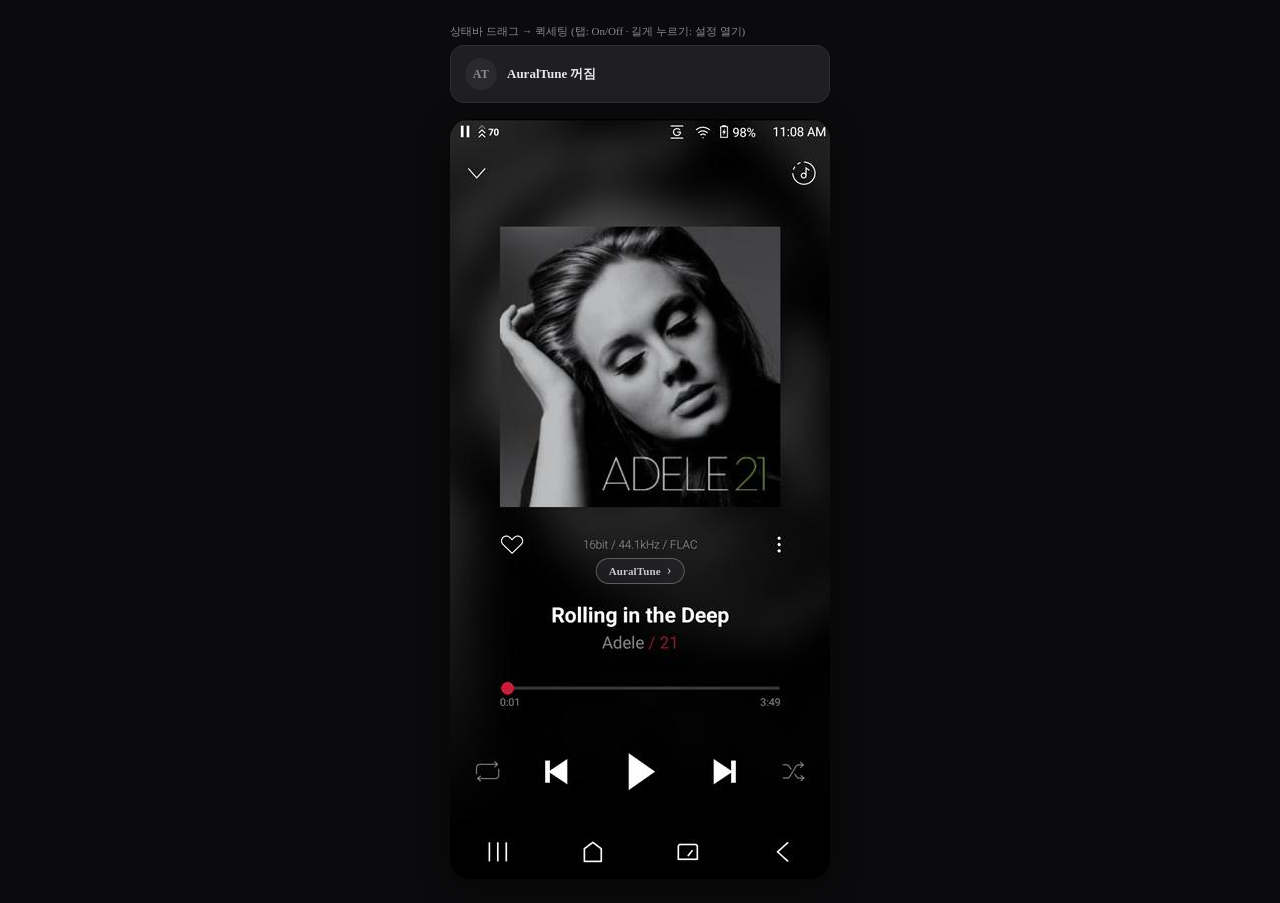
<file: AuralTune_mockup.html>
<!DOCTYPE html>
<html lang="ko">
<head>
<meta charset="utf-8">
<meta name="viewport" content="width=device-width,initial-scale=1">
<title>Aural Tune 개발 목업 (Patrick)</title>
</head>
<body style="margin:0;background:#0b0b0d;">
<div style="display:flex;flex-direction:column;align-items:center;gap:16px;padding:24px;background:var(--surface-1,#0b0b0d);">
  <div style="width:380px;">
    <div style="font-size:11px;color:#8a8a90;margin-bottom:6px;">상태바 드래그 → 퀵세팅 (탭: On/Off · 길게 누르기: 설정 열기)</div>
    <div id="qsTile" onmousedown="qsPointerDown()" onmouseup="qsPointerUp()" ontouchstart="qsPointerDown()" ontouchend="qsPointerUp()" style="display:flex;align-items:center;gap:10px;background:#1f1f22;border:1px solid #303034;border-radius:14px;padding:12px 14px;cursor:pointer;user-select:none;">
      <div id="qsTileIcon" style="width:32px;height:32px;border-radius:50%;display:flex;align-items:center;justify-content:center;background:#2a2a2e;flex-shrink:0;">
        <span id="qsIcon" style="font-size:12px;color:#8a8a90;font-weight:700;letter-spacing:.02em;">AT</span>
      </div>
      <div>
        <div id="qsLabel" style="font-size:13px;color:#e8e8ea;font-weight:600;">AuralTune 꺼짐</div>
      </div>
    </div>
  </div>

  <div style="width:380px;position:relative;">
    <div id="screenHome" style="position:relative;width:380px;border-radius:20px;overflow:hidden;box-shadow:0 8px 30px rgba(0,0,0,0.5);">
      <img src="[data-uri]" style="width:100%;display:block;" />
      <div id="auralBadge" onclick="openSettings('home')" style="position:absolute;left:50%;top:439px;transform:translateX(-50%);cursor:pointer;display:flex;align-items:center;gap:6px;padding:5px 12px;border-radius:999px;white-space:nowrap;background:rgba(40,40,44,0.55);border:1px solid rgba(255,255,255,0.28);transition:background .18s ease,border-color .18s ease;">
        <span id="badgeText" style="font-size:11px;color:#c9c9ce;font-weight:600;letter-spacing:.01em;">AuralTune</span>
        <span id="badgeIcon" style="font-size:14px;color:#c9c9ce;line-height:1;">›</span>
      </div>
    </div>

    <div id="screenSettings" style="display:none;width:380px;min-height:600px;border-radius:20px;overflow:hidden;box-shadow:0 8px 30px rgba(0,0,0,0.5);background:#151517;">
      <div style="padding:20px 20px 28px;">
        <div style="display:flex;align-items:center;gap:10px;margin-bottom:20px;">
          <span onclick="goBackFromSettings()" role="button" aria-label="뒤로" style="font-size:22px;color:#e8e8ea;cursor:pointer;padding:4px 10px 4px 2px;line-height:1;user-select:none;">‹</span>
          <span style="font-size:13px;color:#8a8a90;">설정</span>
          <span aria-hidden="true" style="font-size:12px;color:#5a5a60;">›</span>
          <span style="font-size:16px;color:#e8e8ea;font-weight:600;">AuralTune</span>
          <!-- 1단계(선택 후 바로 청취) ↔ 2단계(튜닝) 전환 — 프로파일이 있을 때만 노출 -->
          <button id="tuningToggleBtn" onclick="toggleEditMode()" style="display:none;margin-left:auto;padding:6px 12px;border-radius:8px;border:1px solid #303034;background:#1f1f22;color:#c9c9ce;font-size:12px;font-weight:600;cursor:pointer;">튜닝</button>
        </div>

        <div id="searchArea" style="position:relative;margin-bottom:6px;">
          <div id="searchBox" onclick="toggleSearchList()" style="display:flex;align-items:center;gap:8px;background:#1f1f22;border:1px solid #303034;border-radius:12px;padding:10px 14px;cursor:pointer;">
            <span aria-hidden="true" style="font-size:13px;color:#8a8a90;">⌕</span>
            <span id="searchText" style="font-size:13px;color:#8a8a90;">헤드폰 또는 프로파일 검색</span>
          </div>
          <div id="searchList" style="display:none;position:absolute;left:0;right:0;top:44px;z-index:5;background:#232326;border:1px solid #303034;border-radius:12px;overflow:hidden;">
            <div onclick="selectProfile('JH Audio Roxanne')" style="padding:10px 14px;font-size:13px;color:#e8e8ea;cursor:pointer;border-bottom:1px solid #2a2a2e;">JH Audio Roxanne</div>
            <div onclick="selectProfile('Sennheiser HD650')" style="padding:10px 14px;font-size:13px;color:#e8e8ea;cursor:pointer;border-bottom:1px solid #2a2a2e;">Sennheiser HD650</div>
            <div onclick="selectProfile(null)" style="padding:10px 14px;font-size:13px;color:#8a8a90;cursor:pointer;">원음 (Off)</div>
          </div>
        </div>

        <div style="background:#1a1a1d;border:1px solid #2a2a2e;border-radius:14px;padding:14px;margin:14px 0 4px;">
          <svg id="eqGraph" viewBox="0 0 340 120" style="width:100%;height:120px;display:block;">
            <line x1="0" y1="60" x2="340" y2="60" stroke="#3a3a3f" stroke-width="1" stroke-dasharray="3,3" />
            <path id="autoCurve" d="" fill="none" stroke="#6a6a70" stroke-width="1.5" stroke-dasharray="4,3" style="display:none;" />
            <path id="tunedCurve" d="" fill="none" stroke="#d62839" stroke-width="2" style="display:none;" />
          </svg>
        </div>
        <div id="emptyGraphHint" style="font-size:11px;color:#8a8a90;text-align:center;margin-bottom:6px;">프로파일을 선택하면 보정 커브가 표시됩니다</div>
        <div id="graphLegend" style="display:none;font-size:10px;color:#8a8a90;text-align:center;margin-bottom:10px;">실선 = 편집본 · 회색 점선 = 원본</div>

        <div id="tuneArea" style="display:none;">
          <!-- 1단계: Easy ↔ Pro -->
          <div style="display:flex;background:#1f1f22;border-radius:10px;padding:3px;margin-bottom:10px;">
            <button id="modeEasyBtn" onclick="setUiMode('easy')" style="flex:1;padding:8px;border:none;border-radius:8px;background:#d62839;color:#fff;font-size:12px;font-weight:600;cursor:pointer;">Easy</button>
            <button id="modeProBtn" onclick="setUiMode('pro')" style="flex:1;padding:8px;border:none;border-radius:8px;background:transparent;color:#c9c9ce;font-size:12px;font-weight:600;cursor:pointer;">Pro</button>
          </div>

          <!-- Easy = 톤 모드(EqMode.TONE). 다른 모드와 동일하게 base(원본/불러온 커스텀)→
               draft(임시 편집)→저장(커스텀) 구조를 따른다 — "얹기" 개념 노출 없음. -->
          <div id="easyPanel">
            <div id="toneRows"></div>
            <div style="display:flex;gap:8px;margin-top:12px;">
              <button onclick="resetTone()" style="flex:1;padding:8px;border-radius:10px;border:1px solid #303034;background:#1f1f22;color:#c9c9ce;font-size:12px;cursor:pointer;">초기화</button>
              <button onclick="saveTone()" style="flex:1;padding:8px;border-radius:10px;border:1px solid #303034;background:#1f1f22;color:#c9c9ce;font-size:12px;cursor:pointer;">저장하기</button>
              <button onclick="toggleToneList()" style="padding:8px 10px;border-radius:10px;border:1px solid #303034;background:#1f1f22;color:#c9c9ce;font-size:12px;cursor:pointer;">불러오기 ▾</button>
            </div>
            <div id="toneList" style="display:none;margin-top:8px;background:#1f1f22;border:1px solid #303034;border-radius:10px;overflow:hidden;"></div>
          </div>

          <!-- Pro -->
          <div id="proPanel" style="display:none;">
            <!-- 2단계: 그래픽 ↔ 파라메트릭 -->
            <div style="display:flex;background:#1f1f22;border-radius:10px;padding:3px;margin-bottom:10px;">
              <button id="proGraphicBtn" onclick="setProMode('graphic')" style="flex:1;padding:7px;border:none;border-radius:8px;background:#d62839;color:#fff;font-size:12px;font-weight:600;cursor:pointer;">그래픽</button>
              <button id="proParametricBtn" onclick="setProMode('parametric')" style="flex:1;padding:7px;border:none;border-radius:8px;background:transparent;color:#c9c9ce;font-size:12px;font-weight:600;cursor:pointer;">파라메트릭</button>
            </div>

            <!-- 그래픽 = EqMode.GRAPHIC(고정 20밴드). Easy/파라메트릭과 동일한
                 base→draft→저장(커스텀) 구조 — "얹기" 개념 노출 없음. -->
            <div id="graphicPanel">
              <!-- 화면 폭 안에서 페이지 단위로 넘기는 구조(가로 스크롤 없음) — 방송/오디오
                   튜닝 장비의 세로 페이더를, 고정된 화면 폭에 맞춰 여러 페이지로 나눈 것. -->
              <div style="display:flex;align-items:center;gap:4px;">
                <span onclick="setGraphicPage(-1)" style="font-size:18px;color:#8a8a90;cursor:pointer;padding:8px 6px;user-select:none;">‹</span>
                <div id="graphicFaders" ontouchstart="onGraphicTouchStart(event)" ontouchend="onGraphicTouchEnd(event)" style="display:flex;justify-content:space-around;flex:1;overflow:hidden;"></div>
                <span onclick="setGraphicPage(1)" style="font-size:18px;color:#8a8a90;cursor:pointer;padding:8px 6px;user-select:none;">›</span>
              </div>
              <div id="graphicPageDots" style="display:flex;justify-content:center;gap:6px;margin:6px 0 10px;"></div>
              <div style="display:flex;gap:8px;">
                <button onclick="resetGraphic()" style="flex:1;padding:8px;border-radius:10px;border:1px solid #303034;background:#1f1f22;color:#c9c9ce;font-size:12px;cursor:pointer;">초기화</button>
                <button onclick="saveGraphic()" style="flex:1;padding:8px;border-radius:10px;border:1px solid #303034;background:#1f1f22;color:#c9c9ce;font-size:12px;cursor:pointer;">저장하기</button>
                <button onclick="toggleGraphicList()" style="padding:8px 10px;border-radius:10px;border:1px solid #303034;background:#1f1f22;color:#c9c9ce;font-size:12px;cursor:pointer;">불러오기 ▾</button>
              </div>
              <div id="graphicList" style="display:none;margin-top:8px;background:#1f1f22;border:1px solid #303034;border-radius:10px;overflow:hidden;"></div>
            </div>

            <!-- 파라메트릭 = EqMode.PARAMETRIC. 이제 다른 두 모드와 동일한 base→draft→
                 저장(커스텀) 구조 하나만 쓴다 — 예전에 있던 얹기/직접수정 토글은 제거. -->
            <div id="parametricPanel" style="display:none;">
              <!-- 그래픽과 같은 이유로 페이지 단위로 넘긴다(밴드 개수가 가변이라 페이지 수도 매번 다시 계산됨) -->
              <div style="display:flex;align-items:center;gap:4px;">
                <span onclick="setParamPage(-1)" style="font-size:18px;color:#8a8a90;cursor:pointer;padding:8px 4px;user-select:none;">‹</span>
                <div id="paramBandStrip" ontouchstart="onParamTouchStart(event)" ontouchend="onParamTouchEnd(event)" style="display:flex;justify-content:space-around;flex:1;padding:6px 0;overflow:hidden;"></div>
                <span onclick="setParamPage(1)" style="font-size:18px;color:#8a8a90;cursor:pointer;padding:8px 4px;user-select:none;">›</span>
              </div>
              <div id="paramPageDots" style="display:flex;justify-content:center;gap:6px;margin:6px 0 10px;"></div>
              <div style="display:flex;gap:8px;">
                <button onclick="resetParam()" style="flex:1;padding:8px;border-radius:10px;border:1px solid #303034;background:#1f1f22;color:#c9c9ce;font-size:12px;cursor:pointer;">초기화</button>
                <button onclick="saveParam()" style="flex:1;padding:8px;border-radius:10px;border:1px solid #303034;background:#1f1f22;color:#c9c9ce;font-size:12px;cursor:pointer;">저장하기</button>
                <button onclick="toggleParamList()" style="padding:8px 10px;border-radius:10px;border:1px solid #303034;background:#1f1f22;color:#c9c9ce;font-size:12px;cursor:pointer;">불러오기 ▾</button>
              </div>
              <div id="paramList" style="display:none;margin-top:8px;background:#1f1f22;border:1px solid #303034;border-radius:10px;overflow:hidden;"></div>
            </div>
          </div>
        </div>
      </div>
    </div>
  </div>
</div>

<script>
let auralOn = false;
let selectedProfileName = null;
let cameFrom = 'home';

// ── 그래프 근사 유틸(목업 한정 — 실제 바이쿼드 연산이 아니라 모양만 근사) ──────
// 105Hz/300Hz/1kHz/4kHz/10kHz — Olive(2022) Figure 4의 Harman 타깃 형태를 딴,
// "이 헤드폰의 원본 보정" 근사 앵커.
const baseAnchors = [[105,2],[300,0],[1000,0],[4000,6],[10000,-2]];

function dbToY(db){ return Math.max(0, Math.min(120, 60 - db*6)); }
function catmullRomToBezier(pts){
  let d = 'M '+pts[0][0].toFixed(1)+' '+pts[0][1].toFixed(1);
  for(let i=0;i<pts.length-1;i++){
    const p0 = pts[i===0?i:i-1];
    const p1 = pts[i];
    const p2 = pts[i+1];
    const p3 = pts[i+2<pts.length?i+2:i+1];
    const c1x = p1[0]+(p2[0]-p0[0])/6;
    const c1y = p1[1]+(p2[1]-p0[1])/6;
    const c2x = p2[0]-(p3[0]-p1[0])/6;
    const c2y = p2[1]-(p3[1]-p1[1])/6;
    d += ' C '+c1x.toFixed(1)+' '+c1y.toFixed(1)+', '+c2x.toFixed(1)+' '+c2y.toFixed(1)+', '+p2[0].toFixed(1)+' '+p2[1].toFixed(1);
  }
  return d;
}
function xForFreq(hz){
  const lo = Math.log10(20), hi = Math.log10(20000);
  return 10 + (330-10) * (Math.log10(hz)-lo)/(hi-lo);
}
function baseGainAt(hz){
  if(hz <= baseAnchors[0][0]) return baseAnchors[0][1];
  const last = baseAnchors[baseAnchors.length-1];
  if(hz >= last[0]) return last[1];
  for(let i=0;i<baseAnchors.length-1;i++){
    const [f0,g0] = baseAnchors[i], [f1,g1] = baseAnchors[i+1];
    if(hz>=f0 && hz<=f1){
      const t = (Math.log10(hz)-Math.log10(f0))/(Math.log10(f1)-Math.log10(f0));
      return g0 + (g1-g0)*t;
    }
  }
  return 0;
}
// 밴드 타입별 "그럴듯한 모양" 근사 — LS/HS는 시그모이드형 쉘프, PEAKING은
// Q가 커질수록 좁아지는 로그-주파수 종형 곡선.
function bandContributionAt(band, hz){
  const ratio = hz / band.freq;
  if(band.type === 'LS'){
    const s = Math.pow(ratio, 2*band.q);
    return band.gain / (1+s);
  }
  if(band.type === 'HS'){
    const s = Math.pow(ratio, 2*band.q);
    return band.gain * s / (1+s);
  }
  const oct = Math.log2(ratio);
  return band.gain * Math.exp(-(oct*oct) * (0.5 + band.q));
}
const GRAPH_FREQS = [20,31,50,80,125,200,315,500,800,1250,2000,3150,5000,8000,12500,20000];

// ── 공용 편집 모델(3개 모드 전부 동일) ───────────────────────────────────────
// base   = 이번 편집 세션이 시작된 지점(reset이 돌아갈 곳) — "진짜 원본"이거나
//          "불러온 커스텀의 마지막 저장값" 둘 중 하나.
// draft  = 지금 화면에서 만지고 있는 임시 편집 상태(메모리 — 실제 앱에서는
//          SharedPreferences/DataStore로 영속화되어 재부팅해도 복원된다).
// custom = "저장하기"를 눌러야 만들어지는, 이름 붙은 결과물. 목록에서 불러오면
//          그 커스텀이 새 base가 되어 계속 고칠 수 있다.
// isFromCustom = base가 "불러온 커스텀"인지 여부 — 초기화 시 질문이 1개(아니오)
//                또는 2개(예: 이 커스텀 값 vs 진짜 원본)가 되는 걸 가른다.
// editedIndex  = 지금 이어서 고치고 있는 커스텀의 인덱스(저장 시 새로 만들지
//                않고 덮어씀) — null이면 저장 시 새 항목을 만든다.

// ── ① Easy = EqMode.TONE — 고정 3밴드.
//    실제 AutoEqViewModel.toneSpecs(): LS 100Hz Q0.7(저음)·P 1kHz Q0.9(중음)·HS 10kHz Q0.7(고음). ──
const TONE_BANDS = [
  {label:'저음', type:'LS', freq:100, q:0.7},
  {label:'중음', type:'P', freq:1000, q:0.9},
  {label:'고음', type:'HS', freq:10000, q:0.7},
];
let toneGains = [0,0,0];
let toneBase = [0,0,0];
let toneIsFromCustom = false;
let toneEditedIndex = null;
let toneCustoms = [];

// ── ② Pro·그래픽 = EqMode.GRAPHIC — 고정 20밴드(로그 스케일).
//    실제 GraphicEqBands: f_i = 20*1000^(i/19), 전 밴드 공용 크로스오버 Q. ──
const GRAPHIC_COUNT = 20;
const GRAPHIC_FREQS = Array.from({length:GRAPHIC_COUNT}, (_,i)=> 20*Math.pow(1000, i/(GRAPHIC_COUNT-1)));
const GRAPHIC_Q = 1.0;
let graphicGains = new Array(GRAPHIC_COUNT).fill(0);
let graphicBase = new Array(GRAPHIC_COUNT).fill(0);
let graphicIsFromCustom = false;
let graphicEditedIndex = null;
let graphicCustoms = [];

// ── ③ Pro·파라메트릭 = EqMode.PARAMETRIC — 자유 배치 밴드(최대 10개, AutoEqProfile.MAX_FILTERS). ──
const PARAM_MAX_BANDS = 10;

// "진짜 원본" — 지금 활성 헤드폰의 실제 보정 밴드 스냅샷(예시 데이터). 이미
// 다운로드돼 있는 실제 보정값(0dB 평탄이 아님) — baseAnchors([105,2],[300,0],
// [1000,0],[4000,6],[10000,-2])와 같은 모양. 편집은 이 값을 그대로 불러와서
// 시작해야 한다 — "원본을 고치는 것"인데 평탄한 무보정에서 출발하면 말이 안 된다.
// 초기화의 "진짜 원본으로" 선택지가 항상 돌아갈 수 있는 불변의 기준점이기도 하다.
const ORIGINAL_PROFILE_BANDS = [
  {type:'LS', freq:105, q:0.7, gain:2},
  {type:'P', freq:300, q:1.0, gain:0},
  {type:'P', freq:1000, q:1.2, gain:0},
  {type:'P', freq:4000, q:1.0, gain:6},
  {type:'HS', freq:10000, q:0.7, gain:-2},
];
let paramBase = null;   // 이번 편집 세션의 시작점(base) — reset이 돌아갈 지점
let paramDraft = null;  // 작업 중인 편집본(복사본)
let paramIsFromCustom = false;
let paramEditedIndex = null;
let paramCustoms = [];  // 저장된 커스텀 프로파일 목록

let uiMode = 'easy';     // 'easy' | 'pro'
let proMode = 'graphic'; // 'graphic' | 'parametric'

function formatFreq(hz){
  return hz >= 1000 ? (hz/1000).toFixed(1)+'kHz' : hz.toFixed(0)+'Hz';
}

// ── 그래프: Easy/그래픽은 고정 그리드 게인을 원본 위에 수치로 더해 근사하고,
//    파라메트릭은 밴드 자체가 곧 편집본이라 base/draft를 각각 그대로 합성한다.
//    (결과 커브는 두 방식이 수학적으로 동일 — "얹기"였던 시절과 그림은 안 바뀐다.) ──
function currentOverlayContribAt(hz){
  if(uiMode === 'easy'){
    return TONE_BANDS.reduce((s,spec,i)=> s + bandContributionAt({type:spec.type, freq:spec.freq, q:spec.q, gain:toneGains[i]}, hz), 0);
  }
  if(uiMode === 'pro' && proMode === 'graphic'){
    let s = 0;
    for(let i=0;i<GRAPHIC_COUNT;i++) s += bandContributionAt({type:'P', freq:GRAPHIC_FREQS[i], q:GRAPHIC_Q, gain:graphicGains[i]}, hz);
    return s;
  }
  return 0; // 파라메트릭은 아래 redrawGraphs()에서 base/draft로 직접 계산한다.
}
function redrawGraphs(){
  let autoPts, tunedPts;
  if(uiMode === 'pro' && proMode === 'parametric' && paramDraft){
    // 편집본(실선)=지금 밴드 자체의 합성, 원본(점선)=이번 편집이 시작된 스냅샷(base)의 합성.
    autoPts = GRAPH_FREQS.map(f => [xForFreq(f), dbToY(paramBase.reduce((s,b)=>s+bandContributionAt(b,f),0))]);
    tunedPts = GRAPH_FREQS.map(f => [xForFreq(f), dbToY(paramDraft.reduce((s,b)=>s+bandContributionAt(b,f),0))]);
  } else {
    // Easy/그래픽: 원본(점선)=이 헤드폰의 실제 보정, 편집본(실선)=원본+지금 조정값.
    autoPts = GRAPH_FREQS.map(f => [xForFreq(f), dbToY(baseGainAt(f))]);
    tunedPts = GRAPH_FREQS.map(f => [xForFreq(f), dbToY(baseGainAt(f) + currentOverlayContribAt(f))]);
  }
  document.getElementById('autoCurve').setAttribute('d', catmullRomToBezier(autoPts));
  document.getElementById('tunedCurve').setAttribute('d', catmullRomToBezier(tunedPts));
}

function updateBadge(){
  const badge = document.getElementById('auralBadge');
  const text = document.getElementById('badgeText');
  const icon = document.getElementById('badgeIcon');
  if(auralOn && selectedProfileName){
    badge.style.background = 'rgba(214,40,57,0.92)';
    badge.style.borderColor = 'rgba(214,40,57,0.92)';
    text.textContent = 'auraltune - ' + selectedProfileName;
    text.style.color = '#fff';
    icon.style.color = '#fff';
  } else {
    badge.style.background = 'rgba(40,40,44,0.55)';
    badge.style.borderColor = 'rgba(255,255,255,0.28)';
    text.textContent = 'AuralTune';
    text.style.color = '#c9c9ce';
    icon.style.color = '#c9c9ce';
  }
}

function updateQsTile(){
  const label = document.getElementById('qsLabel');
  const icon = document.getElementById('qsIcon');
  const tileIcon = document.getElementById('qsTileIcon');
  if(auralOn && selectedProfileName){
    label.textContent = 'AuralTune 켜짐 · ' + selectedProfileName;
    icon.style.color = '#fff';
    tileIcon.style.background = '#d62839';
  } else {
    label.textContent = 'AuralTune 꺼짐';
    icon.style.color = '#8a8a90';
    tileIcon.style.background = '#2a2a2e';
  }
}

// 1단계(선택 후 바로 청취) ↔ 2단계(튜닝) — 프로파일 선택과는 별개의 상태.
// 튜닝 버튼을 눌러야만 검색창이 사라지고 그래프가 위로 올라오며 Easy/Pro가 나타난다.
let editMode = false;

function toggleEditMode(){
  editMode = !editMode;
  applyEditModeVisibility();
}
function applyEditModeVisibility(){
  const hasProfile = !!selectedProfileName;
  document.getElementById('searchArea').style.display = editMode ? 'none' : 'block';
  document.getElementById('tuneArea').style.display = (editMode && hasProfile) ? 'block' : 'none';
  document.getElementById('tuningToggleBtn').textContent = editMode ? '닫기' : '튜닝';
  if(editMode && hasProfile){
    renderAll(); // Easy/Pro 위젯을 다시 그리고, 그 끝에서 그래프도 함께 갱신한다.
  } else if(hasProfile){
    // 그래프는 튜닝 화면을 닫아도(1단계에서도) 항상 보이므로, 프로파일을 새로
    // 고르거나 닫기를 눌렀을 때도 매번 다시 그려야 한다 — 안 그러면 방금 닫은
    // 파라메트릭 편집 곡선이 새 프로파일을 골라도 화면에 그대로 남는다.
    redrawGraphs();
  }
}

function updateSettingsView(){
  const hasProfile = !!selectedProfileName;
  document.getElementById('autoCurve').style.display = hasProfile ? 'block' : 'none';
  document.getElementById('tunedCurve').style.display = hasProfile ? 'block' : 'none';
  document.getElementById('emptyGraphHint').style.display = hasProfile ? 'none' : 'block';
  document.getElementById('graphLegend').style.display = hasProfile ? 'block' : 'none';
  document.getElementById('tuningToggleBtn').style.display = hasProfile ? 'inline-block' : 'none';
  document.getElementById('searchText').textContent = hasProfile ? selectedProfileName : '헤드폰 또는 프로파일 검색';
  document.getElementById('searchText').style.color = hasProfile ? '#e8e8ea' : '#8a8a90';
  applyEditModeVisibility();
}

function showScreen(name){
  document.getElementById('screenHome').style.display = name==='home' ? 'block' : 'none';
  document.getElementById('screenSettings').style.display = name==='settings' ? 'block' : 'none';
}

function openSettings(from){
  cameFrom = from;
  document.getElementById('searchList').style.display = 'none';
  editMode = false; // 설정에 들어올 때는 항상 1단계(선택 후 바로 청취)부터.
  showScreen('settings');
  updateSettingsView();
}

function goBackFromSettings(){
  showScreen(cameFrom);
}

function toggleSearchList(){
  const list = document.getElementById('searchList');
  list.style.display = list.style.display === 'block' ? 'none' : 'block';
}

function selectProfile(name){
  document.getElementById('searchList').style.display = 'none';
  if(name === null){
    auralOn = false;
    selectedProfileName = null;
  } else {
    selectedProfileName = name;
    auralOn = true;
  }
  // 선택은 항상 "1단계: 선택 후 바로 청취"로 떨어진다 — 튜닝은 매번 다시 눌러서 들어간다.
  editMode = false;
  // 검색창에서 프로파일을 다시 읽어 들이는 것 = 3개 모드 전부 새 편집 세션을 시작하는 것.
  // 진짜 원본(DB)에서부터 다시 시작 — "진짜 원본이 필요하면 검색창에서 다시 불러오라"는
  // 사용자 확정 흐름. 이전 헤드폰에서 쓰던 튜닝값은 여기 남아있지 않다 — 그 값은 이전
  // 헤드폰의 보정 곡선을 전제로 맞춘 것이라, 새 헤드폰의 다른 보정 곡선 위에 그대로
  // 얹히면 의도치 않은 소리(예: 이미 저음이 충분한 헤드폰에 저음 부스트가 또 얹힘)가
  // 될 수 있다 — 조용히 넘어오는 것보다 원점에서 다시 튜닝하는 편이 안전하다.
  // (반대로 "불러오기"로 저장된 커스텀을 여는 경우는 이 리셋 대상이 아니다 —
  // loadToneCustom/loadGraphicCustom/loadParamCustom이 그 커스텀 자체를 새 base로
  // 설정한다. 거긴 "이전 헤드폰 값이 새 헤드폰에 몰래 남는" 상황이 아니라, 사용자가
  // 이름 붙여 저장해둔 특정 조합을 의도적으로 다시 불러오는 것이기 때문.)
  toneGains = [0,0,0]; toneBase = [0,0,0]; toneIsFromCustom = false; toneEditedIndex = null;
  graphicGains = new Array(GRAPHIC_COUNT).fill(0); graphicBase = graphicGains.slice();
  graphicIsFromCustom = false; graphicEditedIndex = null;
  paramBase = null; paramDraft = null; paramIsFromCustom = false; paramEditedIndex = null;
  updateSettingsView();
  updateBadge();
  updateQsTile();
}

// ── 1단계: Easy ↔ Pro ────────────────────────────────────────────────────
function setUiMode(mode){ uiMode = mode; renderAll(); }
// ── 2단계(Pro 안): 그래픽 ↔ 파라메트릭 ──────────────────────────────────
function setProMode(mode){
  proMode = mode;
  // 파라메트릭에 처음 들어오는 순간(이번 프로파일 선택 이후 아직 편집을 시작 안 했다면)
  // 진짜 원본에서 편집 세션을 새로 튼다 — 예전엔 "직접 수정" 토글을 눌러야만 이 시점이었지만,
  // 이제 파라메트릭은 항상 이 흐름 하나뿐이다.
  if(mode === 'parametric' && !paramDraft) startParamFromOriginal();
  renderAll();
}
// 그래픽과 같은 이유(가로/과도한 스크롤 지양)로 파라메트릭 밴드도 페이지 단위로 넘긴다.
// 밴드 개수가 가변이라 그래픽과 달리 페이지 수를 매번 다시 계산한다.
const PARAM_PAGE_SIZE = 3;
let paramPage = 0;
// "+ 밴드 추가" 타일도 페이지 그리드의 슬롯 하나를 차지하는 항목으로 계산해야 한다.
// 안 그러면 밴드 수가 PAGE_SIZE의 배수가 될 때마다 마지막 페이지가 실밴드로 꽉 차서
// 추가 타일이 4번째 항목으로 넘쳐 overflow:hidden 밖으로 잘려 사라진다(=더 못 추가).
function paramTotalSlots(){
  const bands = activeParamBands();
  return bands.length + (bands.length < paramMax() ? 1 : 0);
}
function paramPageCount(){
  return Math.max(1, Math.ceil(paramTotalSlots() / PARAM_PAGE_SIZE));
}
function setParamPage(delta){ goToParamPage(paramPage + delta); }
function goToParamPage(page){
  paramPage = clamp(page, 0, paramPageCount() - 1);
  renderParametric();
}
let paramTouchStartX = null;
function onParamTouchStart(e){ paramTouchStartX = e.touches[0].clientX; }
function onParamTouchEnd(e){
  if(paramTouchStartX === null) return;
  const dx = e.changedTouches[0].clientX - paramTouchStartX;
  if(dx > 40) setParamPage(-1);
  else if(dx < -40) setParamPage(1);
  paramTouchStartX = null;
}
function startParamFromOriginal(){
  // 이 편집 세션의 시작점(base) = 지금 활성 프로파일의 실제 보정 밴드 스냅샷(진짜 원본).
  paramBase = JSON.parse(JSON.stringify(ORIGINAL_PROFILE_BANDS));
  paramDraft = JSON.parse(JSON.stringify(ORIGINAL_PROFILE_BANDS));
  paramIsFromCustom = false;
  paramEditedIndex = null;
}

// ── 공용 초기화 흐름 — "버려도 되는지" + (불러온 커스텀에서 시작했다면) "어디로"
//    두 가지를 확인한다. isFromCustom=false면 되돌아갈 곳이 원본 하나뿐이라 질문 1개.
//    반환값: 'cancel' | 'base'(지금 이 세션의 base로) | 'original'(진짜 원본으로).
function confirmResetTarget(isFromCustom){
  if(!confirm('편집한 내용을 버리고 초기화할까요?')) return 'cancel';
  if(!isFromCustom) return 'original';
  return confirm('불러온 커스텀의 저장값으로 되돌릴까요?\n(취소를 누르면 이 헤드폰의 원본 보정으로 되돌립니다)')
    ? 'base' : 'original';
}

function renderAll(){
  setBtnActive('modeEasyBtn', uiMode==='easy');
  setBtnActive('modeProBtn', uiMode==='pro');
  document.getElementById('easyPanel').style.display = uiMode==='easy' ? 'block' : 'none';
  document.getElementById('proPanel').style.display = uiMode==='pro' ? 'block' : 'none';

  if(uiMode === 'pro'){
    setBtnActive('proGraphicBtn', proMode==='graphic');
    setBtnActive('proParametricBtn', proMode==='parametric');
    document.getElementById('graphicPanel').style.display = proMode==='graphic' ? 'block' : 'none';
    document.getElementById('parametricPanel').style.display = proMode==='parametric' ? 'block' : 'none';
  }

  if(uiMode==='easy') renderTone();
  if(uiMode==='pro' && proMode==='graphic') renderGraphic();
  if(uiMode==='pro' && proMode==='parametric') renderParametric();
  redrawGraphs();
}
function setBtnActive(id, active){
  const el = document.getElementById(id);
  el.style.background = active ? '#d62839' : 'transparent';
  el.style.color = active ? '#fff' : '#c9c9ce';
}

// ── ① Easy(톤) ────────────────────────────────────────────────────────────
function renderTone(){
  document.getElementById('toneRows').innerHTML = TONE_BANDS.map((spec,i) => (
    '<div style="margin-bottom:14px;">'
    + '<div style="display:flex;justify-content:space-between;align-items:baseline;margin-bottom:4px;">'
    + '<span style="font-size:12px;color:#e8e8ea;font-weight:600;">'+spec.label+' <span style="font-size:10px;color:#8a8a90;font-weight:400;">'+formatFreq(spec.freq)+' · Q '+spec.q.toFixed(1)+'</span></span>'
    + '<span id="toneVal'+i+'" style="font-size:12px;color:#d62839;font-weight:600;">'+(toneGains[i]>0?'+':'')+toneGains[i]+'dB</span>'
    + '</div>'
    + '<input type="range" min="-12" max="12" value="'+toneGains[i]+'" step="1" oninput="onToneChange('+i+', this.value)" style="width:100%;" />'
    + '</div>'
  )).join('');
}
function onToneChange(i, val){
  toneGains[i] = parseFloat(val);
  const v = document.getElementById('toneVal'+i);
  if(v) v.textContent = (toneGains[i]>0?'+':'')+toneGains[i]+'dB';
  redrawGraphs();
}
function resetTone(){
  const target = confirmResetTarget(toneIsFromCustom);
  if(target === 'cancel') return;
  if(target === 'original'){
    toneGains = [0,0,0];
    toneBase = [0,0,0];
    toneIsFromCustom = false;
    toneEditedIndex = null;
  } else {
    toneGains = toneBase.slice();
  }
  renderTone(); redrawGraphs();
}
function saveTone(){
  if(toneEditedIndex !== null){
    // 이어서 고치던 커스텀 — 덮어쓴다(이름은 그대로).
    toneCustoms[toneEditedIndex].gains = toneGains.slice();
  } else {
    const name = prompt('저장할 이름을 입력하세요', (selectedProfileName||'내') + ' 커스텀 ' + (toneCustoms.length+1));
    if(!name) return;
    toneCustoms.push({name, gains: toneGains.slice()});
    toneEditedIndex = toneCustoms.length - 1;
  }
  // 저장한 지점이 이제부터 이 세션의 base — 초기화하면 여기로(또는 진짜 원본으로) 돌아간다.
  toneBase = toneGains.slice();
  toneIsFromCustom = true;
}
function loadToneCustom(i){
  toneGains = toneCustoms[i].gains.slice();
  toneBase = toneGains.slice();
  toneIsFromCustom = true;
  toneEditedIndex = i;
  renderTone(); redrawGraphs();
  document.getElementById('toneList').style.display = 'none';
}
function toggleToneList(){
  const list = document.getElementById('toneList');
  if(list.style.display !== 'block') renderPresetList('toneList', toneCustoms, 'loadToneCustom');
  else list.style.display = 'none';
}

// ── ② Pro·그래픽 ──────────────────────────────────────────────────────────
// 방송/오디오 튜닝 장비의 "세로 페이더 여러 개를 나란히" 관례는 유지하되, 화면이
// 고정된 모바일에서는 20개를 가로로 계속 스크롤시키지 않고 5개씩 페이지로 나눠
// 넘긴다(ViewPager 개념 — 좌우 화살표 클릭 또는 스와이프).
const GRAPHIC_PAGE_SIZE = 5;
const GRAPHIC_PAGE_COUNT = Math.ceil(GRAPHIC_COUNT / GRAPHIC_PAGE_SIZE);
let graphicPage = 0;

function setGraphicPage(delta){
  goToGraphicPage(graphicPage + delta);
}
function goToGraphicPage(page){
  graphicPage = clamp(page, 0, GRAPHIC_PAGE_COUNT - 1);
  renderGraphic();
}
let graphicTouchStartX = null;
function onGraphicTouchStart(e){ graphicTouchStartX = e.touches[0].clientX; }
function onGraphicTouchEnd(e){
  if(graphicTouchStartX === null) return;
  const dx = e.changedTouches[0].clientX - graphicTouchStartX;
  if(dx > 40) setGraphicPage(-1);
  else if(dx < -40) setGraphicPage(1);
  graphicTouchStartX = null;
}
function renderGraphic(){
  const start = graphicPage * GRAPHIC_PAGE_SIZE;
  const end = Math.min(start + GRAPHIC_PAGE_SIZE, GRAPHIC_COUNT);
  let html = '';
  for(let i=start;i<end;i++){
    const g = graphicGains[i];
    html += '<div style="display:flex;flex-direction:column;align-items:center;width:56px;">'
      + '<span style="font-size:10px;color:#d62839;height:14px;">'+(g!==0?((g>0?'+':'')+g):'')+'</span>'
      + '<input type="range" min="-12" max="12" value="'+g+'" step="1" oninput="onGraphicChange('+i+', this.value)" style="width:130px;height:24px;transform:rotate(-90deg);margin:52px 0;" />'
      + '<span style="font-size:10px;color:#5a5a60;margin-top:6px;white-space:nowrap;">'+graphicLabel(GRAPHIC_FREQS[i])+'</span>'
      + '</div>';
  }
  document.getElementById('graphicFaders').innerHTML = html;
  document.getElementById('graphicPageDots').innerHTML = Array.from({length:GRAPHIC_PAGE_COUNT}, (_,p) => (
    '<span onclick="goToGraphicPage('+p+')" style="width:6px;height:6px;border-radius:50%;cursor:pointer;background:'+(p===graphicPage?'#d62839':'#3a3a3f')+';"></span>'
  )).join('');
}
function graphicLabel(hz){
  if(hz>=1000) return (hz/1000>=10 ? (hz/1000).toFixed(0) : (hz/1000).toFixed(1))+'k';
  return hz.toFixed(0);
}
function onGraphicChange(i, val){
  graphicGains[i] = parseFloat(val);
  redrawGraphs();
  const localIdx = i - graphicPage * GRAPHIC_PAGE_SIZE;
  const row = document.getElementById('graphicFaders').children[localIdx];
  if(row) row.firstElementChild.textContent = graphicGains[i]!==0 ? ((graphicGains[i]>0?'+':'')+graphicGains[i]) : '';
}
function resetGraphic(){
  const target = confirmResetTarget(graphicIsFromCustom);
  if(target === 'cancel') return;
  if(target === 'original'){
    graphicGains = new Array(GRAPHIC_COUNT).fill(0);
    graphicBase = graphicGains.slice();
    graphicIsFromCustom = false;
    graphicEditedIndex = null;
  } else {
    graphicGains = graphicBase.slice();
  }
  renderGraphic(); redrawGraphs();
}
function saveGraphic(){
  if(graphicEditedIndex !== null){
    graphicCustoms[graphicEditedIndex].gains = graphicGains.slice();
  } else {
    const name = prompt('저장할 이름을 입력하세요', (selectedProfileName||'내') + ' 커스텀 ' + (graphicCustoms.length+1));
    if(!name) return;
    graphicCustoms.push({name, gains: graphicGains.slice()});
    graphicEditedIndex = graphicCustoms.length - 1;
  }
  graphicBase = graphicGains.slice();
  graphicIsFromCustom = true;
}
function loadGraphicCustom(i){
  graphicGains = graphicCustoms[i].gains.slice();
  graphicBase = graphicGains.slice();
  graphicIsFromCustom = true;
  graphicEditedIndex = i;
  renderGraphic(); redrawGraphs();
  document.getElementById('graphicList').style.display = 'none';
}
function toggleGraphicList(){
  const list = document.getElementById('graphicList');
  if(list.style.display !== 'block') renderPresetList('graphicList', graphicCustoms, 'loadGraphicCustom');
  else list.style.display = 'none';
}

// ── ③ Pro·파라메트릭 — 다른 두 모드와 동일한 base→draft→저장(커스텀) 구조 하나만 쓴다. ──
function activeParamBands(){ return paramDraft; }
function paramMax(){ return PARAM_MAX_BANDS; }

function renderParametric(){
  const bands = activeParamBands();
  const max = paramMax();
  const totalSlots = paramTotalSlots(); // 실밴드 + (자리가 있으면) "+추가" 타일까지 포함한 슬롯 수.
  paramPage = clamp(paramPage, 0, paramPageCount() - 1);
  const start = paramPage * PARAM_PAGE_SIZE;
  const end = Math.min(start + PARAM_PAGE_SIZE, totalSlots);
  // 실제 커스텀 BandStrip과 동일한 세로 카드 — 게인은 그래픽 EQ와 같은 회전
  // 슬라이더(방송/오디오 장비의 세로 페이더 관례), 그 아래 주파수·Q는 +/- 스테퍼.
  // "+추가" 타일도 슬롯 하나(index === bands.length)로 취급해 페이지 안에서만 그린다 —
  // 그래야 페이지가 실밴드 3개로 꽉 찼을 때 타일이 4번째 항목으로 넘쳐 잘리지 않는다.
  let html = '';
  for(let i=start;i<end;i++){
    if(i < bands.length){
      const b = bands[i];
      html += '<div style="display:flex;flex-direction:column;align-items:center;width:100px;flex-shrink:0;">'
        + '<div style="display:flex;align-items:center;justify-content:space-between;width:100%;margin-bottom:4px;">'
        + '<span onclick="cycleParamType('+i+')" style="font-size:11px;color:#c9c9ce;cursor:pointer;text-decoration:underline dotted;">'+b.type+'</span>'
        + '<span onclick="removeParamBand('+i+')" style="font-size:12px;color:#8a8a90;cursor:pointer;padding:0 2px;">✕</span>'
        + '</div>'
        + stepperHtml('paramGain'+i, (b.gain>0?'+':'')+b.gain.toFixed(1)+'dB', 'stepParamGain('+i+',-1)', 'stepParamGain('+i+',1)', 88)
        + '<input type="range" min="-12" max="12" value="'+b.gain+'" step="0.1" oninput="onParamGainChange('+i+', this.value)" style="width:90px;height:20px;transform:rotate(-90deg);margin:34px 0;" />'
        + stepperHtml('paramFreq'+i, formatFreq(b.freq), 'stepParamFreq('+i+',false)', 'stepParamFreq('+i+',true)', 88)
        + '<div style="height:4px;"></div>'
        + stepperHtml('paramQ'+i, 'Q '+b.q.toFixed(2), 'stepParamQ('+i+',-1)', 'stepParamQ('+i+',1)', 88)
        + '</div>';
    } else {
      html += '<div onclick="addParamBand()" style="display:flex;flex-direction:column;align-items:center;justify-content:center;width:100px;flex-shrink:0;color:#8a8a90;font-size:11px;cursor:pointer;">'
        + '<span style="font-size:20px;line-height:1;margin-bottom:6px;">+</span>밴드 추가<br>('+bands.length+'/'+max+')</div>';
    }
  }
  document.getElementById('paramBandStrip').innerHTML = html;
  document.getElementById('paramPageDots').innerHTML = Array.from({length:paramPageCount()}, (_,p) => (
    '<span onclick="goToParamPage('+p+')" style="width:6px;height:6px;border-radius:50%;cursor:pointer;background:'+(p===paramPage?'#d62839':'#3a3a3f')+';"></span>'
  )).join('');
}
// 미니 +/- 스테퍼(주파수/Q/게인 공용) — 실제 커스텀 화면의 MiniStepper(ValueStepper)와 같은 역할.
function stepperHtml(valId, valueText, decFn, incFn, width){
  return '<span style="display:inline-flex;align-items:center;background:#1f1f22;border-radius:8px;width:'+width+'px;flex-shrink:0;">'
    + '<span onclick="'+decFn+'" style="width:16px;text-align:center;color:#8a8a90;cursor:pointer;font-size:11px;">−</span>'
    + '<span id="'+valId+'" style="flex:1;text-align:center;font-size:10px;color:#e8e8ea;">'+valueText+'</span>'
    + '<span onclick="'+incFn+'" style="width:16px;text-align:center;color:#8a8a90;cursor:pointer;font-size:11px;">+</span>'
    + '</span>';
}
function clamp(v, lo, hi){ return Math.max(lo, Math.min(hi, v)); }
// 드래그(슬라이더)는 값 텍스트만 갱신 — 버튼 클릭(주파수/Q/타입/추가/삭제)은 구조가 안 바뀌므로
// 전체 재렌더링해도 안전하다(포인터 캡처를 잃을 드래그 대상이 없음).
function onParamGainChange(i, val){
  activeParamBands()[i].gain = parseFloat(val);
  const g = activeParamBands()[i].gain;
  const v = document.getElementById('paramGain'+i);
  if(v) v.textContent = (g>0?'+':'')+g.toFixed(1)+'dB';
  redrawGraphs();
}
function stepParamGain(i, dir){
  const b = activeParamBands()[i];
  b.gain = clamp(Math.round((b.gain + dir*0.1)*10)/10, -12, 12);
  renderParametric(); redrawGraphs();
}
const FREQ_LOG_STEP = Math.pow(2, 1/6); // 6스텝/옥타브 — 실제 커스텀 화면과 동일한 배율.
function stepParamFreq(i, up){
  const b = activeParamBands()[i];
  b.freq = clamp(up ? b.freq*FREQ_LOG_STEP : b.freq/FREQ_LOG_STEP, 20, 20000);
  renderParametric(); redrawGraphs();
}
function stepParamQ(i, dir){
  const b = activeParamBands()[i];
  b.q = clamp(Math.round((b.q + dir*0.05)*100)/100, 0.1, 10);
  renderParametric(); redrawGraphs();
}
function cycleParamType(i){
  const order = ['P','LS','HS'];
  const b = activeParamBands()[i];
  b.type = order[(order.indexOf(b.type)+1) % order.length];
  renderParametric(); redrawGraphs();
}
function addParamBand(){
  if(activeParamBands().length >= paramMax()) return;
  activeParamBands().push({type:'P', freq:1000, q:1.0, gain:0});
  const newIndex = activeParamBands().length - 1;
  paramPage = Math.floor(newIndex / PARAM_PAGE_SIZE); // 방금 추가한 밴드가 있는 페이지로.
  renderParametric(); redrawGraphs();
}
function removeParamBand(i){
  activeParamBands().splice(i,1);
  renderParametric(); redrawGraphs();
}
function resetParam(){
  // base는 "진짜 순정 원본"일 수도, "불러온 내 커스텀의 마지막 저장값"일 수도 있다 —
  // 커스텀을 불러온 뒤에는 그 커스텀이 이 세션의 base 역할을 한다. 두 경우를 구분해
  // 물어보고("이 커스텀 값으로" vs "진짜 원본으로"), 정한 대로 draft를 되돌린다.
  const target = confirmResetTarget(paramIsFromCustom);
  if(target === 'cancel') return;
  if(target === 'original'){
    paramBase = JSON.parse(JSON.stringify(ORIGINAL_PROFILE_BANDS));
    paramDraft = JSON.parse(JSON.stringify(ORIGINAL_PROFILE_BANDS));
    paramIsFromCustom = false;
    paramEditedIndex = null;
  } else {
    paramDraft = JSON.parse(JSON.stringify(paramBase));
  }
  paramPage = 0;
  renderParametric(); redrawGraphs();
}
function saveParam(){
  if(!selectedProfileName) return;
  if(paramEditedIndex !== null){
    // 이어서 고치던 커스텀 — 덮어쓴다(이름은 그대로).
    paramCustoms[paramEditedIndex].bands = JSON.parse(JSON.stringify(paramDraft));
  } else {
    const name = prompt('저장할 이름을 입력하세요', selectedProfileName + ' 커스텀 ' + (paramCustoms.length+1));
    if(!name) return;
    paramCustoms.push({name, bands: JSON.parse(JSON.stringify(paramDraft))});
    paramEditedIndex = paramCustoms.length - 1;
  }
  // 저장한 지점이 이제부터 이 세션의 base — 초기화하면 여기로(또는 진짜 원본으로) 돌아간다.
  paramBase = JSON.parse(JSON.stringify(paramDraft));
  paramIsFromCustom = true;
}
function loadParamCustom(i){
  // 저장된 커스텀을 다시 열어 고치는 경우 — base(리셋 기준)="이 커스텀의 마지막 저장 상태".
  paramBase = JSON.parse(JSON.stringify(paramCustoms[i].bands));
  paramDraft = JSON.parse(JSON.stringify(paramCustoms[i].bands));
  paramIsFromCustom = true;
  paramEditedIndex = i;
  paramPage = 0;
  renderParametric(); redrawGraphs();
  document.getElementById('paramList').style.display = 'none';
}
function toggleParamList(){
  const list = document.getElementById('paramList');
  if(list.style.display !== 'block') renderPresetList('paramList', paramCustoms, 'loadParamCustom');
  else list.style.display = 'none';
}

// ── 공용 프리셋 목록 렌더 ───────────────────────────────────────────────
function renderPresetList(listId, items, loaderFn){
  const list = document.getElementById(listId);
  list.style.display = 'block';
  list.innerHTML = items.length === 0
    ? '<div style="padding:10px 14px;font-size:12px;color:#8a8a90;">저장된 항목 없음</div>'
    : items.map(function(it,i){
        return '<div onclick="'+loaderFn+'('+i+')" style="padding:10px 14px;font-size:12px;color:#e8e8ea;cursor:pointer;border-bottom:1px solid #2a2a2e;">'+it.name+'</div>';
      }).join('');
}

let qsPressTimer = null;
let qsLongPressed = false;
function qsPointerDown(){
  qsLongPressed = false;
  qsPressTimer = setTimeout(function(){ qsLongPressed = true; openSettings('home'); }, 550);
}
function qsPointerUp(){
  clearTimeout(qsPressTimer);
  if(!qsLongPressed){
    if(selectedProfileName){
      auralOn = !auralOn;
      updateBadge();
      updateQsTile();
    } else {
      openSettings('home');
    }
  }
}

redrawGraphs();
updateBadge();
updateQsTile();
updateSettingsView();
</script>

</body>
</html>
</file>
